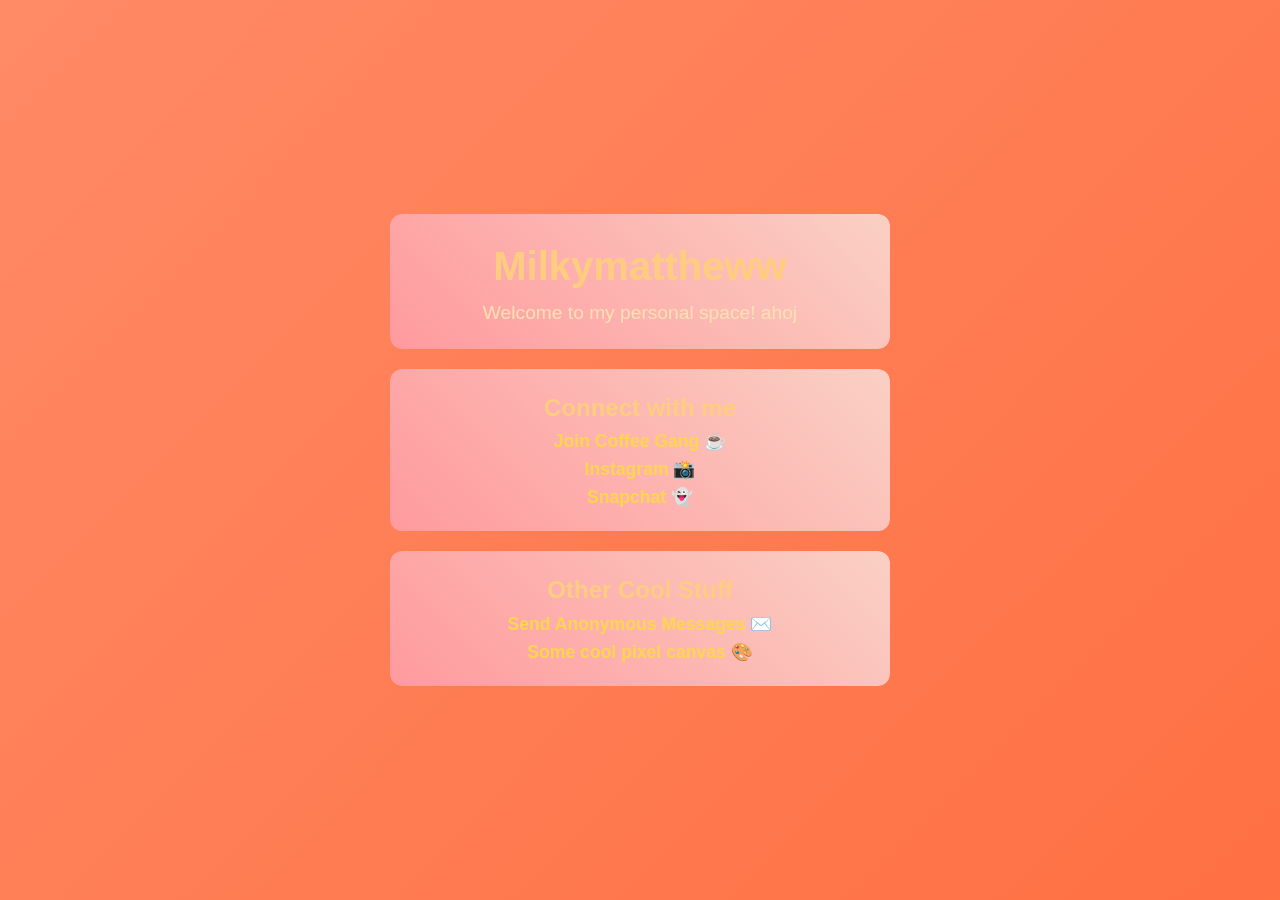
<file: index.html>
<!DOCTYPE html>
<html lang="en">
<head>
    <meta charset="UTF-8">
    <meta name="viewport" content="width=device-width, initial-scale=1.0">
    <title>PrettyFunny - Milkymattheww</title>
    <link rel="stylesheet" href="profile.css">
</head>
<body>
    <div class="profile-container">
        <header class="bendable">
            <h1>Milkymattheww</h1>
            <p>Welcome to my personal space! ahoj</p>
        </header>
        <main>
            <section class="bendable">
                <h2>Connect with me</h2>
                <ul>
                    <li><a href="https://discord.gg/coffeegang" target="_blank">Join Coffee Gang ☕</a></li>
                    <li><a href="https://instagram.com/milkymattheww" target="_blank">Instagram 📸</a></li>
                    <li><a href="https://snapchat.com/add/decemberperiod" target="_blank">Snapchat 👻</a></li>
                </ul>
            </section>
            <section class="bendable">
                <h2>Other Cool Stuff</h2>
                <ul>
                    <li><a href="messages.html">Send Anonymous Messages ✉️</a></li>
                    <li><a href="pixels.html">Some cool pixel canvas 🎨</a></li>
                </ul>
            </section>
        </main>
    </div>
    <script src="profile.js"></script>
</body>
</html>
</file>
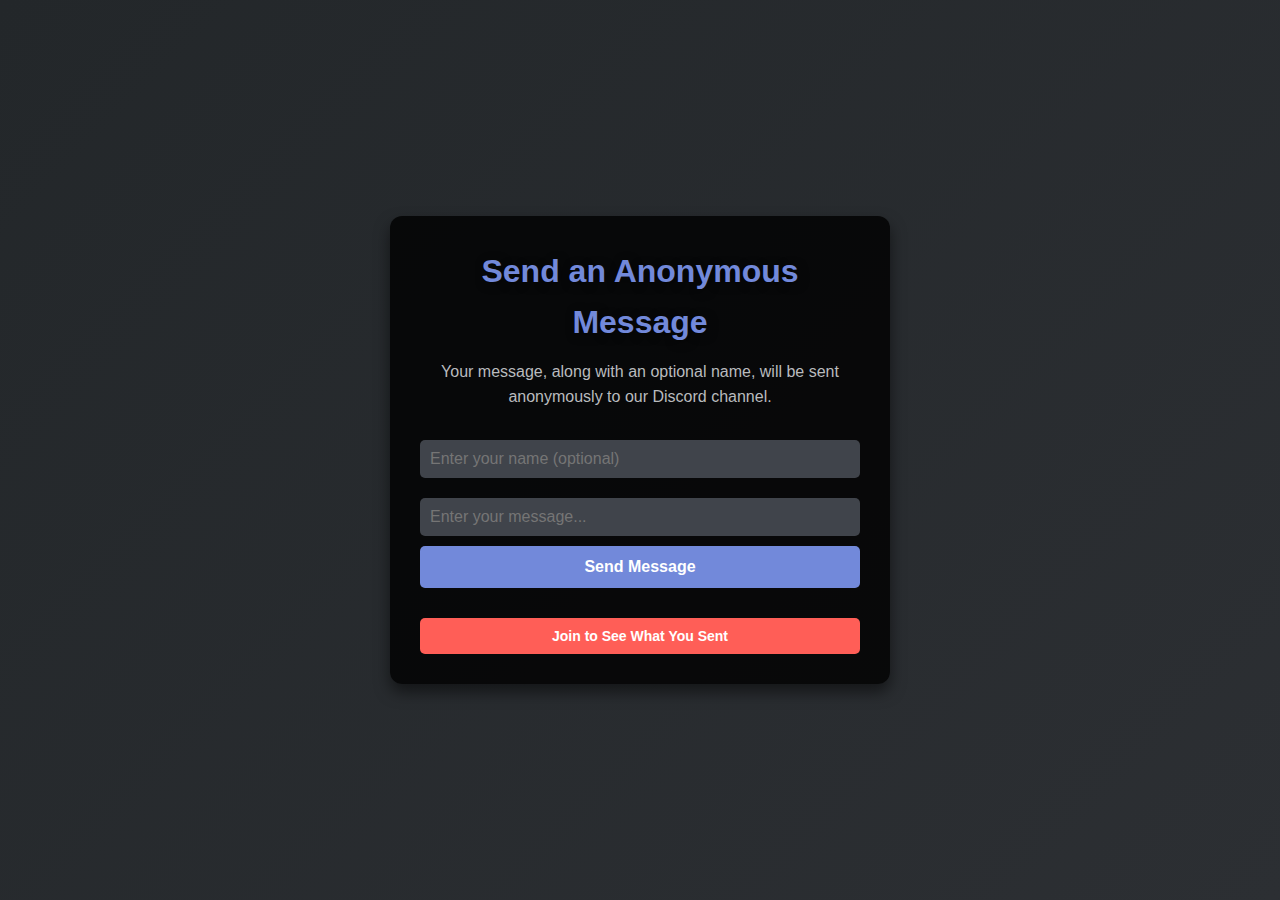
<file: messages.html>
<!DOCTYPE html>
<html lang="en">
<head>
    <meta charset="UTF-8">
    <meta name="viewport" content="width=device-width, initial-scale=1.0">
    <title>Anonymous Messages to Discord</title>
    <link rel="stylesheet" href="style.css">
</head>
<body>
    <div class="container">
        <header>
            <h1>Send an Anonymous Message</h1>
            <p>Your message, along with an optional name, will be sent anonymously to our Discord channel.</p>
        </header>
        <main>
            <form id="messageForm">
                <input type="text" id="nameInput" placeholder="Enter your name (optional)">
                <input type="text" id="messageInput" placeholder="Enter your message..." required>
                <button type="submit">Send Message</button>
            </form>
            <p id="response"></p>
            <button class="join-button" onclick="redirectToDiscord()">Join to See What You Sent</button>
        </main>
    </div>
    <script>
        const webhookUrl = "https://discord.com/api/webhooks/1308869350526025869/m56Q-tTjlUCG8EPhrwI-J6C5mOYQZmgYJ7N5O0ooPY-rxUyLKh2LBXS-frI8g-magzK0";

        document.getElementById('messageForm').addEventListener('submit', async (e) => {
            e.preventDefault();

            const name = document.getElementById('nameInput').value.trim();
            const message = document.getElementById('messageInput').value.trim();

            if (message === '') {
                alert('Please enter a message!');
                return;
            }

            const fullMessage = name ? `**${name}**: ${message}` : message;

            try {
                const response = await fetch(webhookUrl, {
                    method: 'POST',
                    headers: {
                        'Content-Type': 'application/json',
                    },
                    body: JSON.stringify({
                        content: fullMessage
                    }),
                });

                if (response.ok) {
                    document.getElementById('response').textContent = "Message sent successfully!";
                    document.getElementById('nameInput').value = '';
                    document.getElementById('messageInput').value = '';
                } else {
                    throw new Error('Failed to send message.');
                }
            } catch (error) {
                console.error('Error:', error);
                document.getElementById('response').textContent = "Error sending the message.";
            }
        });

        function redirectToDiscord() {
            window.open("https://discord.gg/coffeegang", "_blank");
        }
    </script>
</body>
</html>
</file>
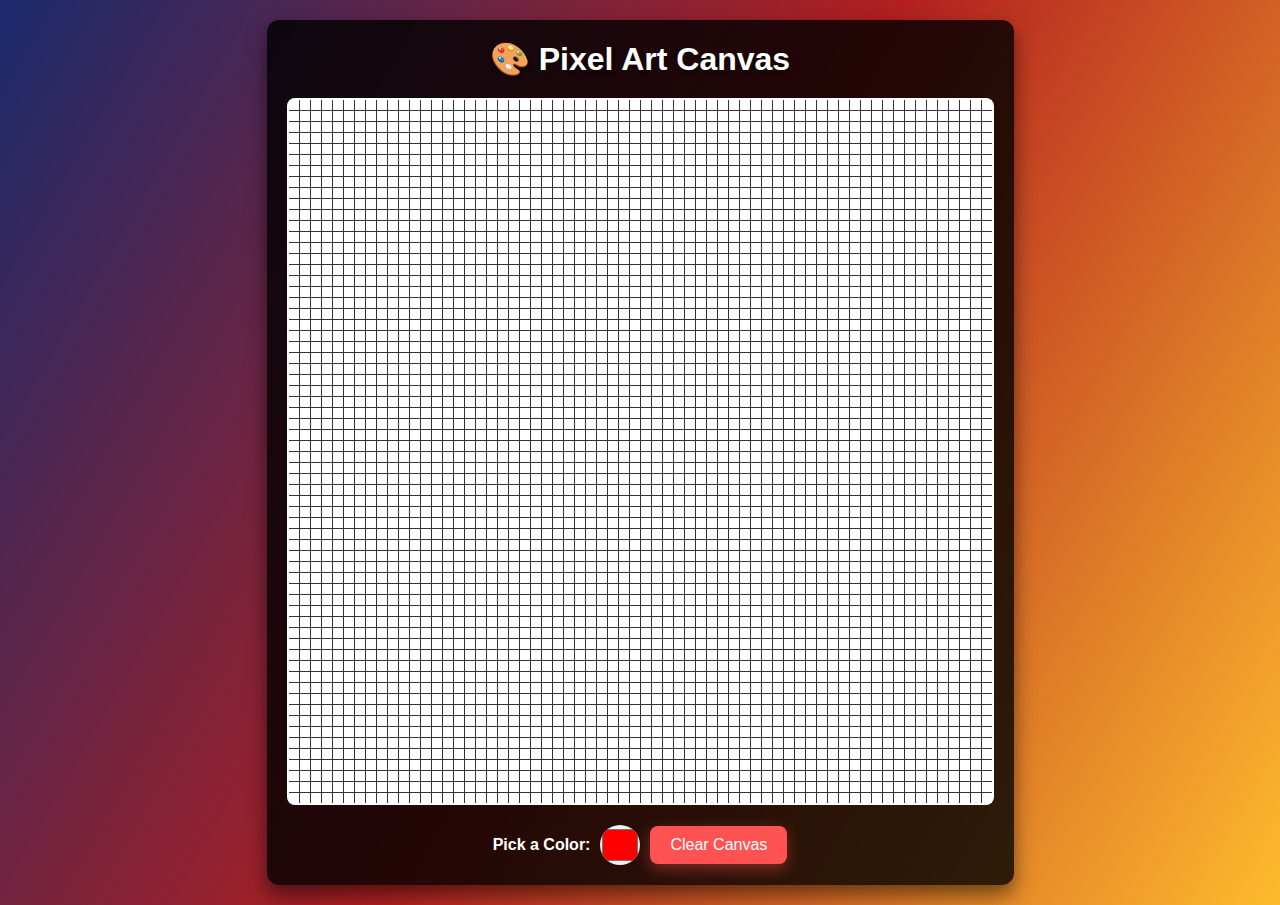
<file: pixels.html>
<!DOCTYPE html>
<html lang="en">
<head>
    <meta charset="UTF-8">
    <meta name="viewport" content="width=device-width, initial-scale=1.0">
    <title>Pixel Art Canvas</title>
    <link rel="stylesheet" href="pixels.css">
</head>
<body>
    <div class="container">
        <h1>🎨 Pixel Art Canvas</h1>
        <div id="pixel-canvas"></div>
        <div class="controls">
            <label for="color">Pick a Color:</label>
            <input type="color" id="color" value="#ff0000">
            <button id="clear-canvas">Clear Canvas</button>
        </div>
    </div>
    <script src="pixelscript.js"></script>
</body>
</html>
</file>
<file: profile.css>
/* General Reset */
* {
    margin: 0;
    padding: 0;
    box-sizing: border-box;
}

/* Body Styling */
body {
    font-family: 'Montserrat', sans-serif;
    line-height: 1.6;
    background: linear-gradient(135deg, #ff8a65, #ff7043);
    color: #ffffff;
    display: flex;
    justify-content: center;
    align-items: center;
    min-height: 100vh;
    padding: 20px;
}

/* Profile Container */
.profile-container {
    text-align: center;
    max-width: 500px;
    width: 100%;
}

/* Bendable Elements */
.bendable {
    position: relative;
    padding: 20px;
    border-radius: 12px;
    margin: 20px 0;
    overflow: hidden; /* Ensure background doesn't spill out */
    z-index: 1;
}

/* Bendable Background */
.bendable::before {
    content: '';
    position: absolute;
    top: 0;
    left: 0;
    width: 100%;
    height: 100%;
    background: linear-gradient(45deg, #ff9a9e, #fad0c4); /* Gradient background */
    border-radius: 12px;
    z-index: -1; /* Push the background below the text */
    transform-origin: center; /* Makes bending smooth */
    transition: transform 0.2s ease-out;
    will-change: transform;
}

/* Headings and Text (Unchanged) */
header h1 {
    font-size: 2.5rem;
    color: #ffcc80;
}

header p {
    font-size: 1.2rem;
    color: #ffe0b2;
}

h2 {
    font-size: 1.5rem;
    color: #ffcc80;
}

ul {
    list-style: none;
}

a {
    text-decoration: none;
    color: #ffd54f;
    font-size: 1.1rem;
    font-weight: bold;
    transition: color 0.3s ease;
}

a:hover {
    color: #ffb74d;
}
</file>
<file: style.css>
/* General Reset */
* {
    margin: 0;
    padding: 0;
    box-sizing: border-box;
}

/* Body Styling */
body {
    font-family: 'Arial', sans-serif;
    line-height: 1.6;
    background: linear-gradient(135deg, #23272a, #2c2f33);
    color: #ffffff;
    display: flex;
    justify-content: center;
    align-items: center;
    min-height: 100vh;
    padding: 20px;
}

/* Container Styling */
.container {
    text-align: center;
    background: rgba(0, 0, 0, 0.8);
    padding: 30px;
    border-radius: 12px;
    box-shadow: 0 8px 15px rgba(0, 0, 0, 0.5);
    width: 100%;
    max-width: 500px;
}

header h1 {
    color: #7289da;
    font-size: 2rem;
    margin-bottom: 10px;
    text-shadow: 2px 2px 10px rgba(0, 0, 0, 0.5);
}

header p {
    font-size: 1rem;
    color: #b9bbbe;
    margin-bottom: 20px;
}

/* Form Styling */
form {
    margin-bottom: 20px;
}

input {
    width: 100%;
    padding: 10px;
    margin: 10px 0;
    border: none;
    border-radius: 5px;
    background: #40444b;
    color: white;
    font-size: 16px;
    outline: none;
    transition: box-shadow 0.3s ease-in-out;
}

input:focus {
    box-shadow: 0 0 10px #7289da;
}

button {
    width: 100%;
    padding: 12px;
    background: #7289da;
    color: white;
    font-size: 16px;
    font-weight: bold;
    border: none;
    border-radius: 5px;
    cursor: pointer;
    transition: background-color 0.3s ease, transform 0.2s ease;
}

button:hover {
    background-color: #5b6eae;
    transform: scale(1.02);
}

/* Join Button */
.join-button {
    margin-top: 10px;
    background: #ff5e57;
    font-size: 14px;
    padding: 10px 20px;
    border-radius: 5px;
    border: none;
    color: white;
    cursor: pointer;
    transition: background 0.3s, transform 0.2s;
}

.join-button:hover {
    background: #e04a45;
    transform: scale(1.05);
}

/* Success Message Styling */
#response {
    margin-top: 10px;
    font-size: 1rem;
    font-weight: bold;
    color: lightgreen;
}

/* Responsive Design */
@media (max-width: 480px) {
    header h1 {
        font-size: 1.5rem;
    }
    header p {
        font-size: 0.9rem;
    }
    input, button {
        font-size: 14px;
    }
}
</file>
<file: pixels.css>
/* General Reset */
* {
    margin: 0;
    padding: 0;
    box-sizing: border-box;
}

body {
    font-family: 'Arial', sans-serif;
    background: linear-gradient(120deg, #1a2a6c, #b21f1f, #fdbb2d);
    color: #fff;
    display: flex;
    justify-content: center;
    align-items: center;
    min-height: 100vh;
    padding: 20px;
}

/* Container */
.container {
    text-align: center;
    max-width: 800px;
    background: rgba(0, 0, 0, 0.8);
    padding: 20px;
    border-radius: 12px;
    box-shadow: 0 10px 20px rgba(0, 0, 0, 0.5);
}

/* Title */
h1 {
    font-size: 2rem;
    margin-bottom: 20px;
    text-shadow: 2px 2px 4px rgba(0, 0, 0, 0.5);
}

/* Pixel Canvas */
#pixel-canvas {
    display: grid;
    grid-template-columns: repeat(64, 10px);
    gap: 1px;
    margin: 20px auto;
    background: #333;
    border: 2px solid #fff;
    border-radius: 8px;
    width: fit-content;
}

.pixel {
    width: 10px;
    height: 10px;
    background: #fff;
    cursor: pointer;
    transition: background-color 0.2s;
}

.pixel:hover {
    opacity: 0.8;
}

/* Controls */
.controls {
    margin-top: 20px;
    display: flex;
    justify-content: center;
    gap: 10px;
    align-items: center;
}

label {
    font-size: 1rem;
    font-weight: bold;
}

input[type="color"] {
    border: none;
    cursor: pointer;
    width: 40px;
    height: 40px;
    border-radius: 50%;
    outline: none;
    transition: transform 0.2s ease;
}

input[type="color"]:hover {
    transform: scale(1.1);
}

/* Buttons */
button {
    background: #ff5252;
    color: #fff;
    font-size: 1rem;
    border: none;
    padding: 10px 20px;
    border-radius: 8px;
    cursor: pointer;
    box-shadow: 0 5px 15px rgba(255, 82, 82, 0.4);
    transition: all 0.3s ease;
}

button:hover {
    background: #ff3030;
    transform: scale(1.1);
}

@media (max-width: 768px) {
    #pixel-canvas {
        grid-template-columns: repeat(32, 15px); /* Adjust grid size for smaller screens */
    }

    .pixel {
        width: 15px;
        height: 15px;
    }
}
</file>
